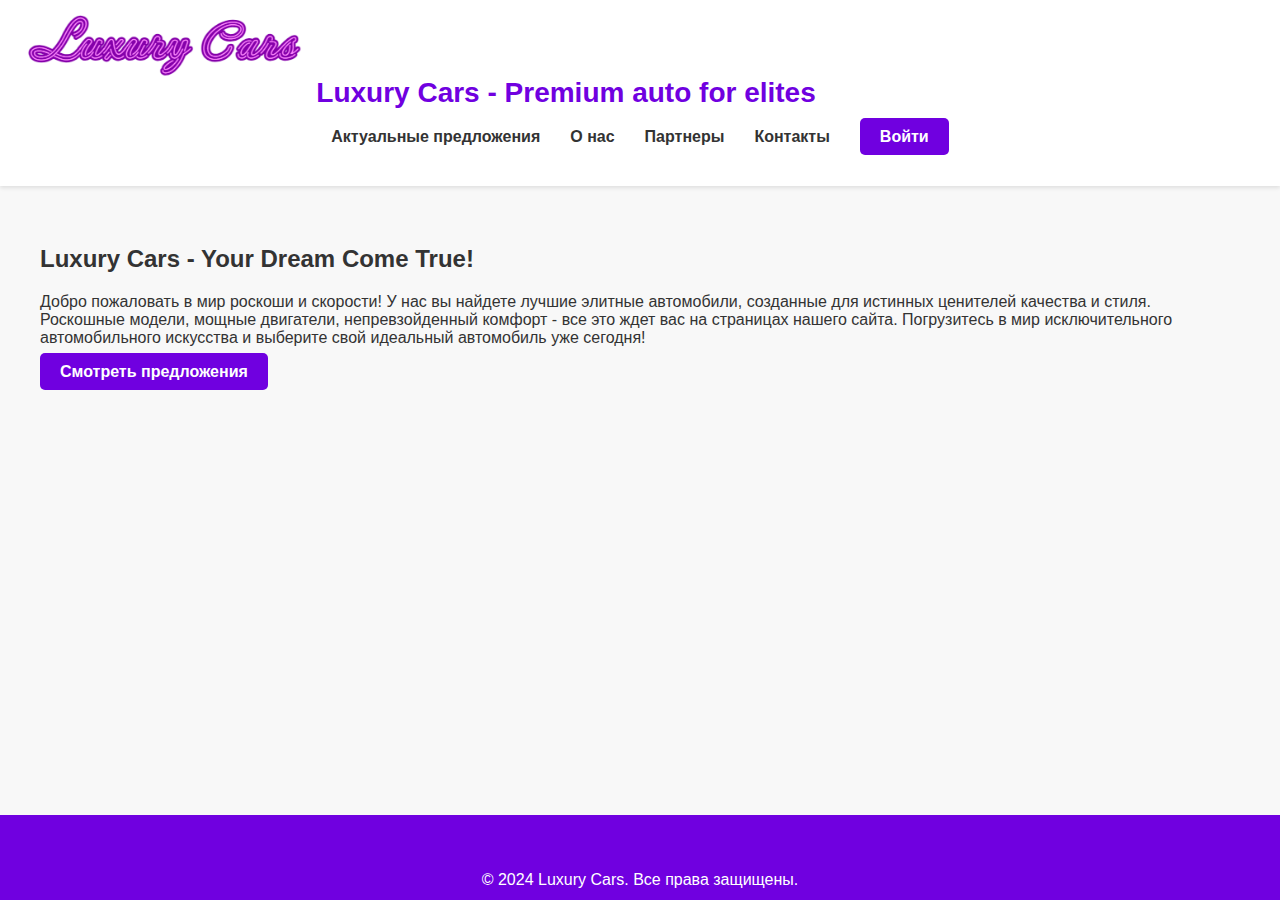
<file: index.html>
<!DOCTYPE html>
<html lang="ru">
<head>
    <meta charset="UTF-8">
    <meta name="viewport" content="width=device-width, initial-scale=1.0">
    <title>Luxury Cars</title>
    <link rel="stylesheet" href="styles.css">
	<link rel="manifest" href="manifest.json">
</head>
<body>
    <header>
        <div class="container">
            <div class="logo-container"> 
                <a href="index.html"> <img src="Logo.png" width="330" height = "auto" alt="Логотип Luxury Cars" class="logo"> </a>
            </div>
            <div class="title-container">
                <a href="index.html" text-decoration:none> <h1 class="title">Luxury Cars - Premium auto for elites</h1></a>
            </div>
            <nav>
                <ul>
                    <li><a href="deals.html">Актуальные предложения</a></li>
                    <li><a href="about.html">О нас</a></li>
                    <li><a href="partners.html">Партнеры</a></li>
                    <li><a href="contact.html">Контакты</a></li>
                    <li><a href="come_in.html" class="login-button">Войти</a></li>
                </ul>
            </nav>
        </div>
	</header>

    <main>
        <section class="hero">
            <div class="container">
                <h2>Luxury Cars - Your Dream Come True!</h2>
                <p>Добро пожаловать в мир роскоши и скорости! У нас вы найдете лучшие элитные автомобили, созданные для истинных ценителей качества и стиля. Роскошные модели, мощные двигатели, непревзойденный комфорт - все это ждет вас на страницах нашего сайта. Погрузитесь в мир исключительного автомобильного искусства и выберите свой идеальный автомобиль уже сегодня!</p>
				<a href="deals.html" class="button">Смотреть предложения</a>
            </div>
        </section>
    </main>

    <footer>
        <div class="container">
            <p>&copy; 2024 Luxury Cars. Все права защищены.</p>
		</div>
    </footer>

    <script src="pwabuilder-sw-register.js"></script>
</body>
</html>
</file>
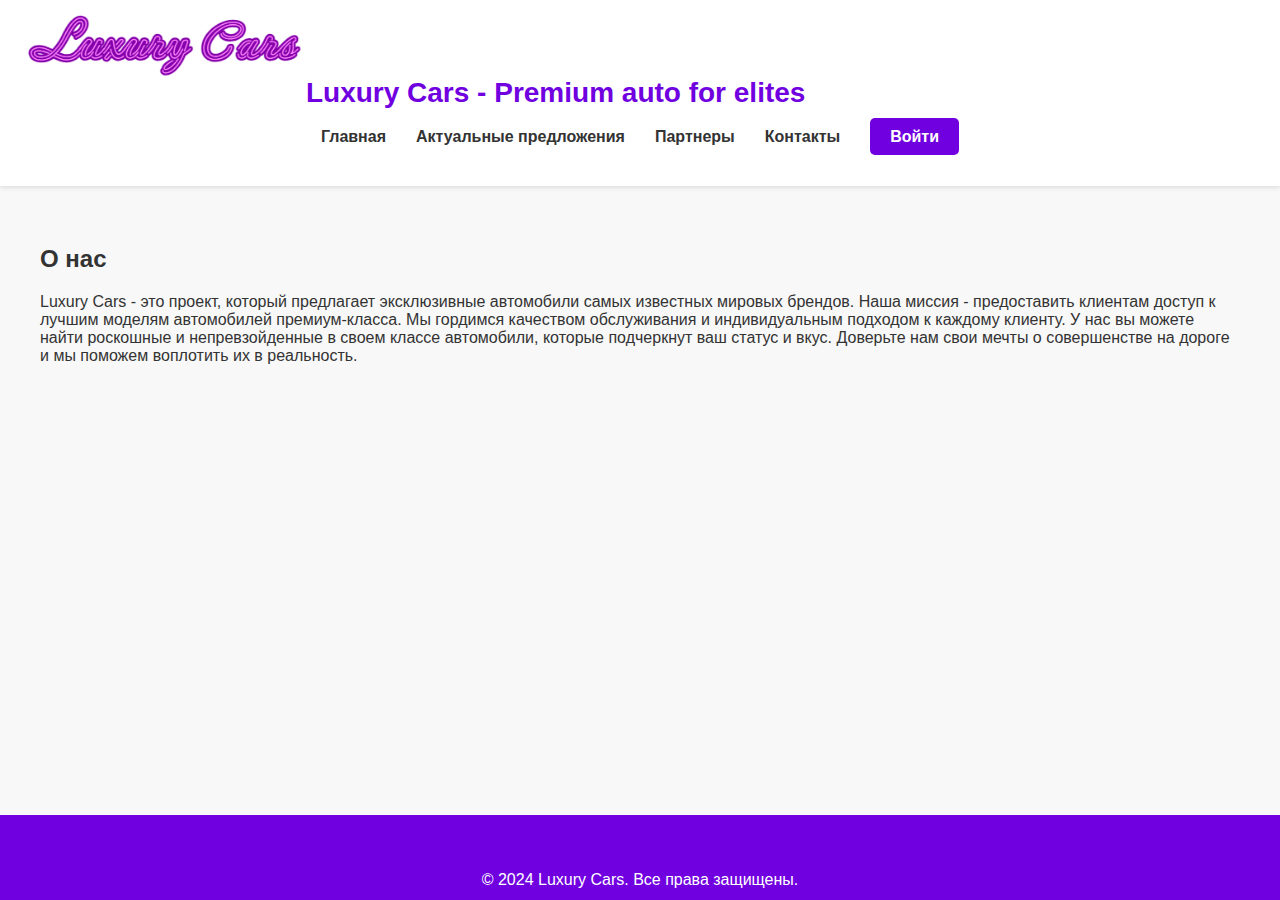
<file: about.html>
<!DOCTYPE html>
<html lang="ru">
<head>
    <meta charset="UTF-8">
    <meta name="viewport" content="width=device-width, initial-scale=1.0">
    <title>Luxury Cars</title>
    <link rel="stylesheet" href="styles.css">
	<link rel="manifest" href="manifest.json">
</head>
<body>
    <header>
        <div class="container">
            <div class="logo-container"> 
                <a href="index.html"> <img src="Logo.png" width="330" height = "auto" alt="Логотип Luxury Cars" class="logo"> </a>
            </div>
            <div class="title-container">
                <a href="index.html" text-decoration:none> <h1 class="title">Luxury Cars - Premium auto for elites</h1></a>
            </div>
            <nav>
                <ul>
                    <li><a href="index.html">Главная</a></li>
                    <li><a href="deals.html">Актуальные предложения</a></li>
                    <li><a href="partners.html">Партнеры</a></li>
                    <li><a href="contact.html">Контакты</a></li>
                    <li><a href="come_in.html" class="login-button">Войти</a></li>
                </ul>
            </nav>
        </div>
	</header>

    <main>
        <section id="about" class="about">
            <div class="container">
                <h2>О нас</h2>
                <p>Luxury Cars - это проект, который предлагает эксклюзивные автомобили самых известных мировых брендов. Наша миссия - предоставить клиентам доступ к лучшим моделям автомобилей премиум-класса. Мы гордимся качеством обслуживания и индивидуальным подходом к каждому клиенту. У нас вы можете найти роскошные и непревзойденные в своем классе автомобили, которые подчеркнут ваш статус и вкус. Доверьте нам свои мечты о совершенстве на дороге и мы поможем воплотить их в реальность.</p>
            </div>
        </section>
    </main>

    <footer>
        <div class="container">
            <p>&copy; 2024 Luxury Cars. Все права защищены.</p>
        </div>
    </footer>

    <script src="/pwabuilder-sw-register.js"></script>
</body>
</html>
</file>
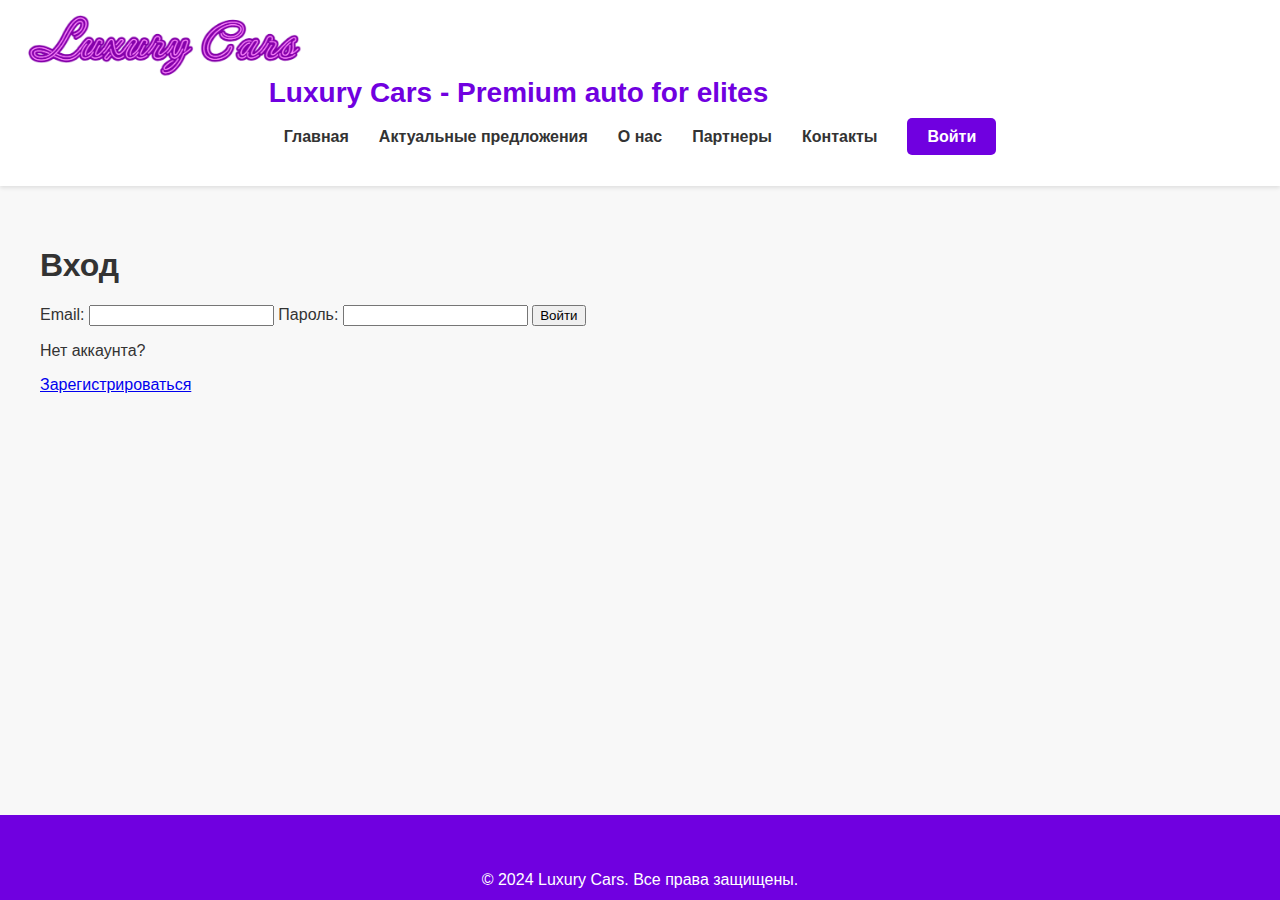
<file: come_in.html>
<!DOCTYPE html>
<html lang="ru">
<head>
    <meta charset="UTF-8">
    <meta name="viewport" content="width=device-width, initial-scale=1.0">
    <title>Luxury Cars</title>
    <link rel="stylesheet" href="styles.css">
	<link rel="manifest" href="manifest.json">
</head>
<body>
    <header>
        <div class="container">
            <div class="logo-container"> 
                <a href="index.html"> <img src="Logo.png" width="330" height = "auto" alt="Логотип Luxury Cars" class="logo"> </a>
            </div>
            <div class="title-container">
                <a href="index.html" text-decoration:none> <h1 class="title">Luxury Cars - Premium auto for elites</h1></a>
            </div>
		<nav>
        <ul>
          <li><a href="index.html">Главная</a></li>
          <li><a href="deals.html">Актуальные предложения</a></li>
          <li><a href="about.html">О нас</a></li>
          <li><a href="partners.html">Партнеры</a></li>
          <li><a href="contact.html">Контакты</a></li>
          <li><a href="come_in.html" class="login-button">Войти</a></li>
        </ul>
      </nav>
    </div>
	</header>

  <main>
    <section class="container">
      <h1>Вход</h1>
      <form id="login-form">
        <label for="email">Email:</label>
        <input type="email" id="email" name="email" required>
        <label for="password">Пароль:</label>
        <input type="password" id="password" name="password" required>
        <button type="submit">Войти</button>
      </form>
      <p>Нет аккаунта? </p><a href="register.html">Зарегистрироваться</a>
    </section>
  </main>

  <footer>
    <div class="container">
      <p>&copy; 2024 Luxury Cars. Все права защищены.</p>
    </div>
  </footer>

	<script src="/pwabuilder-sw-register.js"></script>
</body>
</html>
</file>
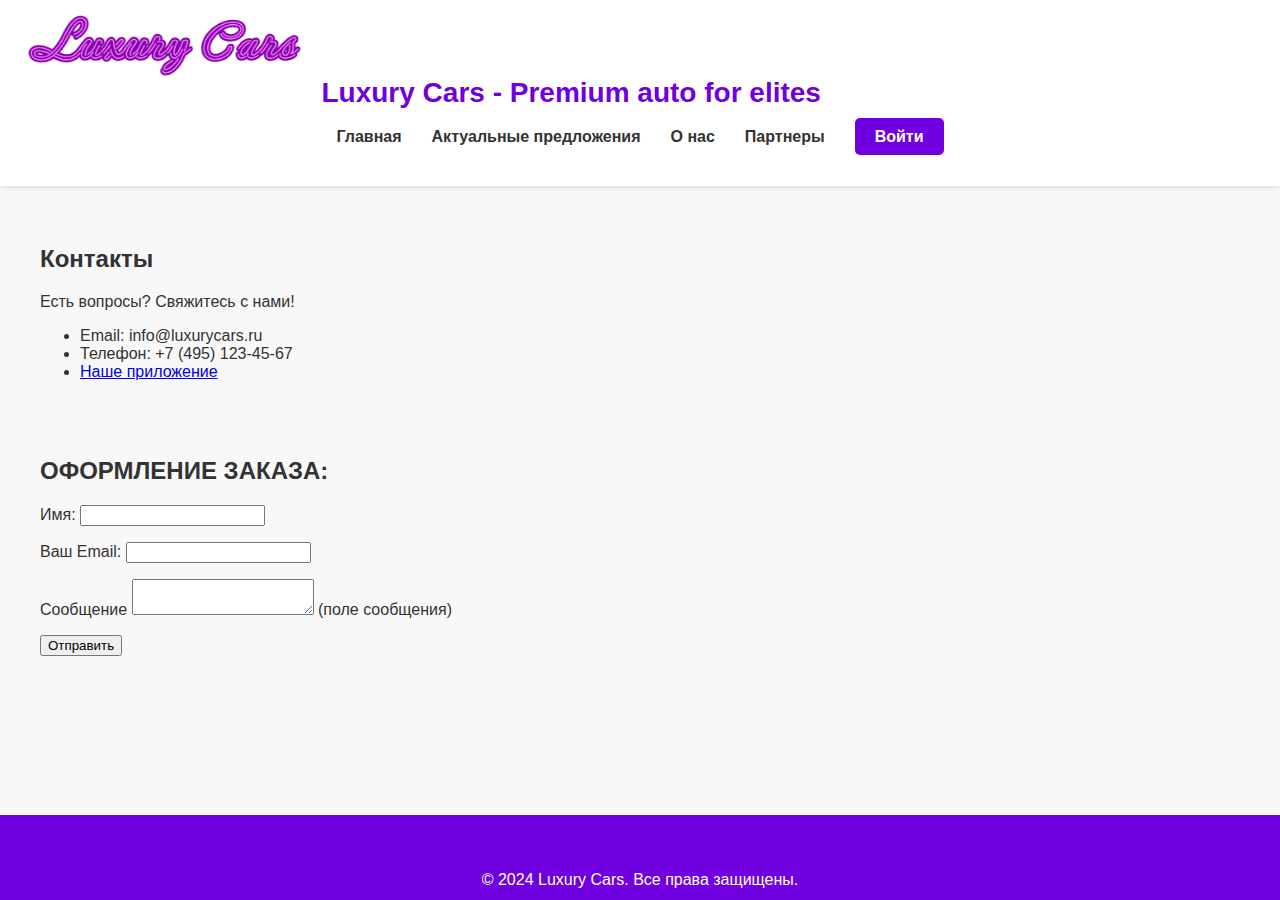
<file: contact.html>
<!DOCTYPE html>
<html lang="ru">
<head>
    <meta charset="UTF-8">
    <meta name="viewport" content="width=device-width, initial-scale=1.0">
    <title>Luxury Cars - Premium auto for elites</title>
    <link rel="stylesheet" href="styles.css">
	<link rel="manifest" href="manifest.json">
</head>
<body>
    <header>
        <div class="container">
            <div class="logo-container"> 
                <a href="index.html"> <img src="Logo.png" width="330" height = "auto" alt="Логотип Luxury Cars" class="logo"> </a>
            </div>
            <div class="title-container">
                <a href="index.html" text-decoration:none> <h1 class="title">Luxury Cars - Premium auto for elites</h1></a>
            </div>
            <nav>
                <ul>
                    <li><a href="index.html">Главная</a></li>
                    <li><a href="deals.html">Актуальные предложения</a></li>
                    <li><a href="about.html">О нас</a></li>
                    <li><a href="partners.html">Партнеры</a></li>
                    <li><a href="come_in.html" class="login-button">Войти</a></li>
                </ul>
            </nav>
        </div>
	</header>

    <main>
        <section id="contact" class="contact">
            <div class="container">
                <h2>Контакты</h2>
                <p>Есть вопросы? Свяжитесь с нами!</p>
                <ul>
                    <li>Email: info@luxurycars.ru</li>
                    <li>Телефон: +7 (495) 123-45-67</li>
                    <li><a href="https://www.figma.com/design/5T4ezZpy04t2bZ7LOhS8mU/Basics-of-Mobile-Applications?node-id=0-1&t=ajR1UWhdPitiux7B-1" target="_blank">Наше приложение</a></li>
                </ul>
            </div>
        </section>
		<div class="container">
			<h2>ОФОРМЛЕНИЕ ЗАКАЗА:</h2>
				<form name="form1" method="post" action="test.php"><p> 
				Имя: <input type="text" name="name"></p><p> 
				Ваш Email: <input  type="text" name="email"></p>
				<p> Сообщение 
				<textarea name="message"></textarea> (поле сообщения) </p>
				<p><input type="submit" name="send" value="Отправить"></p>
				</form>
		 </div>
    </main>

    <footer>
        <div class="container">
            <p>&copy; 2024 Luxury Cars. Все права защищены.</p>
        </div>
    </footer>

   <script src="/pwabuilder-sw-register.js"></script>
</body>
</html>
</file>
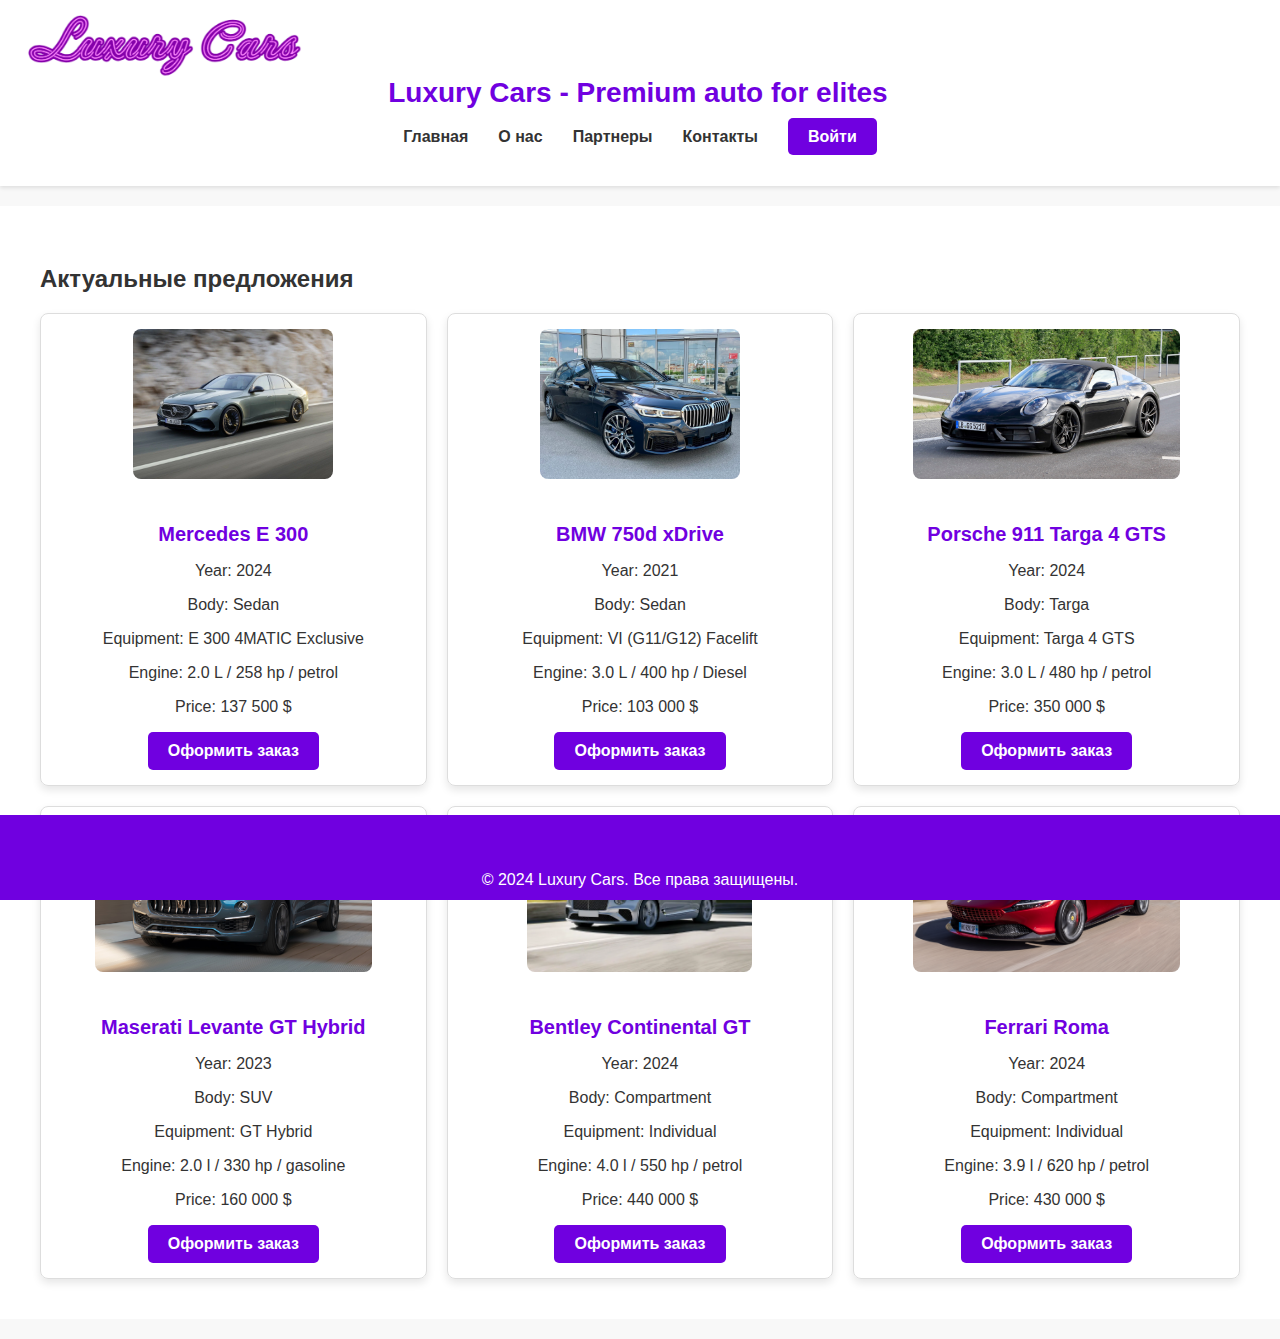
<file: deals.html>
<!DOCTYPE html>
<html lang="ru">
<head>
    <meta charset="UTF-8">
    <meta name="viewport" content="width=device-width, initial-scale=1.0">
    <title>Luxury Cars</title>
    <link rel="stylesheet" href="styles.css">
	<link rel="manifest" href="manifest.json">	
</head>
<body>
    <header>
        <div class="container">
            <div class="logo-container"> 
                <a href="index.html"> <img src="Logo.png" width="330" height = "auto" alt="Логотип Luxury Cars" class="logo"> </a>
            </div>
            <div class="title-container">
                <a href="index.html" text-decoration:none> <h1 class="title">Luxury Cars - Premium auto for elites</h1></a>
            </div>
            <nav>
                <ul>
                    <li><a href="index.html">Главная</a></li>
                    <li><a href="about.html">О нас</a></li>
                    <li><a href="partners.html">Партнеры</a></li>
                    <li><a href="contact.html">Контакты</a></li>
                    <li><a href="come_in.html" class="login-button">Войти</a></li>
                </ul>
            </nav>
        </div>
	</header>

    <main>
        <section id="deals" class="deals">
            <div class="container">
                <h2>Актуальные предложения</h2>
                <div class="deals-grid">
                    <div class="deal">
                        <div class="deal-content"> 
                            <img src="Mercedes E300.jpg" alt="Mercedes E 300"> 
							<h3>Mercedes E 300</h3>
                            <p>Year: 2024</p>
							<p>Body: Sedan</p>
							<p>Equipment: E 300 4MATIC Exclusive</p>
							<p>Engine: 2.0 L / 258 hp / petrol</p>  								
							<p>Price: 137 500 $</p>
                        </div>
                        <a href="contact.html" class="button">Оформить заказ</a>
                    </div>
					<div class="deal">
                        <div class="deal-content"> 
                            <img src="BMW 750d.jpg" alt="BMW 750d"> 
							<h3>BMW 750d xDrive</h3>
                            <p>Year: 2021</p>
							<p>Body: Sedan</p>
							<p>Equipment: VI (G11/G12) Facelift</p>
							<p>Engine: 3.0 L / 400 hp / Diesel</p>  								
							<p>Price: 103 000 $ </p>
                        </div>
                        <a href="contact.html" class="button">Оформить заказ</a>
                    </div>
					<div class="deal">
                        <div class="deal-content"> 
                            <img src="Porsche 911.jpg" alt="Porsche 911 Targa 4 GTS"> 
							<h3>Porsche 911 Targa 4 GTS</h3>
                            <p>Year: 2024</p>
							<p>Body: Targa</p>
							<p>Equipment: Targa 4 GTS</p>
							<p>Engine: 3.0 L / 480 hp / petrol</p>  								
							<p>Price: 350 000 $</p>
                        </div>
                        <a href="contact.html" class="button">Оформить заказ</a>
                    </div>
					<div class="deal">	
						<div class="deal-content"> 
                            <img src="Maserati Levante.jpg" alt="Maserati Levante GT Hybrid"> 
							<h3>Maserati Levante GT Hybrid</h3>
                            <p>Year: 2023</p>
							<p>Body: SUV</p>
							<p>Equipment: GT Hybrid</p>
							<p>Engine: 2.0 l / 330 hp / gasoline</p>  								
							<p>Price: 160 000 $</p>
                        </div>
						 <a href="contact.html" class="button">Оформить заказ</a>
                    </div>
					<div class="deal">
                        <div class="deal-content"> 
                            <img src="Bentley Continental.jpg" alt="Bentley Continental GT"> 
							<h3>Bentley Continental GT</h3>
                            <p>Year: 2024</p>
							<p>Body: Compartment</p>
							<p>Equipment: Individual</p>
							<p>Engine: 4.0 l / 550 hp / petrol</p>  								
							<p>Price: 440 000 $</p>
                        </div>
                        <a href="contact.html" class="button">Оформить заказ</a>
                    </div>
					<div class="deal">
                        <div class="deal-content"> 
                            <img src="Ferrari Roma.jpg" alt="Ferrari Roma"> 
							<h3>Ferrari Roma</h3>
                            <p>Year: 2024</p>
							<p>Body: Compartment</p>
							<p>Equipment: Individual</p>
							<p>Engine: 3.9 l / 620 hp / petrol</p>  								
							<p>Price: 430 000 $</p>
                        </div>
                        <a href="contact.html" class="button">Оформить заказ</a>
                    </div>
                </div>
            </div>
        </section>
    </main>

    <footer>
        <div class="container">
            <p>&copy; 2024 Luxury Cars. Все права защищены.</p>
        </div>
  </footer>
   <script src="/pwabuilder-sw-register.js"></script>	
</body>
</html>
</file>
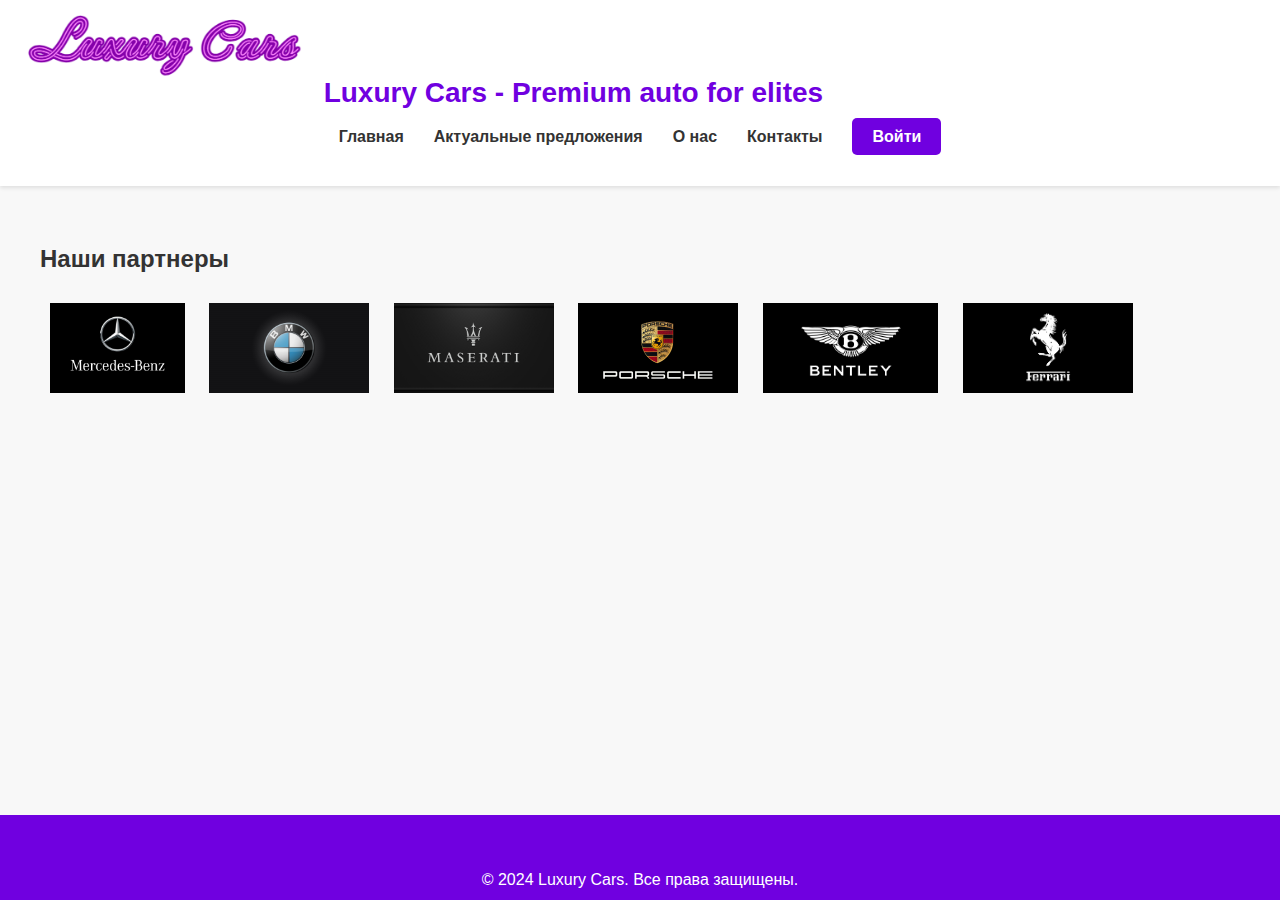
<file: partners.html>
<!DOCTYPE html>
<html lang="ru">
<head>
    <meta charset="UTF-8">
    <meta name="viewport" content="width=device-width, initial-scale=1.0">
    <title>Luxury Cars</title>
    <link rel="stylesheet" href="styles.css">
	<link rel="manifest" href="manifest.json">
</head>
<body>
    <header>
        <div class="container">
            <div class="logo-container"> 
                <a href="index.html"> <img src="Logo.png" width="330" height = "auto" alt="Логотип Luxury Cars" class="logo"> </a>
            </div>
            <div class="title-container">
                <a href="index.html" text-decoration:none> <h1 class="title">Luxury Cars - Premium auto for elites</h1></a>
            </div>
            <nav>
                <ul>
                    <li><a href="index.html">Главная</a></li>
                    <li><a href="deals.html">Актуальные предложения</a></li>
                    <li><a href="about.html">О нас</a></li>
                    <li><a href="contact.html">Контакты</a></li>
                   <li><a href="come_in.html" class="login-button">Войти</a></li>
                </ul>
            </nav>
        </div>
	</header>

    <main>
        <section id="partners" class="partners">
            <div class="container">
                <h2>Наши партнеры</h2>
                <div class="partners-logos">
                    <a href="https://www.mercedes-benz.com/en/" target="_blank"> <img src="Mercedes_Logo.jpeg" alt="Логотип Mercedes" class="partner-logo"></a> 
                    <a href="https://www.bmw.com/en/index.html" target="_blank"><img src="BMW_Logo.jpeg" alt="Логотип BMW"class="partner-logo"></a>
                    <a href="https://maserati-avilon.ru/" target="_blank"><img src="Maserati_Logo.jpeg" alt="Логотип Maserati"class="partner-logo"></a>
                    <a href="https://www.porsche.com/" target="_blank"><img src="Porsche_Logo.jpeg" alt="Логотип Porsche"class="partner-logo"></a>
                    <a href="https://www.bentleymotors.com/en.html" target="_blank"><img src="Bentley_Logo.jpeg" alt="Логотип Bentley"class="partner-logo"></a>
					<a href="https://ferrari-avilon.ru/" target="_blank"><img src="Ferrari_Logo.jpeg" alt="Логотип Cadillac"class="partner-logo"></a>
                </div>
            </div>
        </section>
    </main>

    <footer>
        <div class="container">
            <p>&copy; 2024 Luxury Cars. Все права защищены.</p>
        </div>
    </footer>

    <script src="/pwabuilder-sw-register.js"></script>
</body>
</html>
</file>
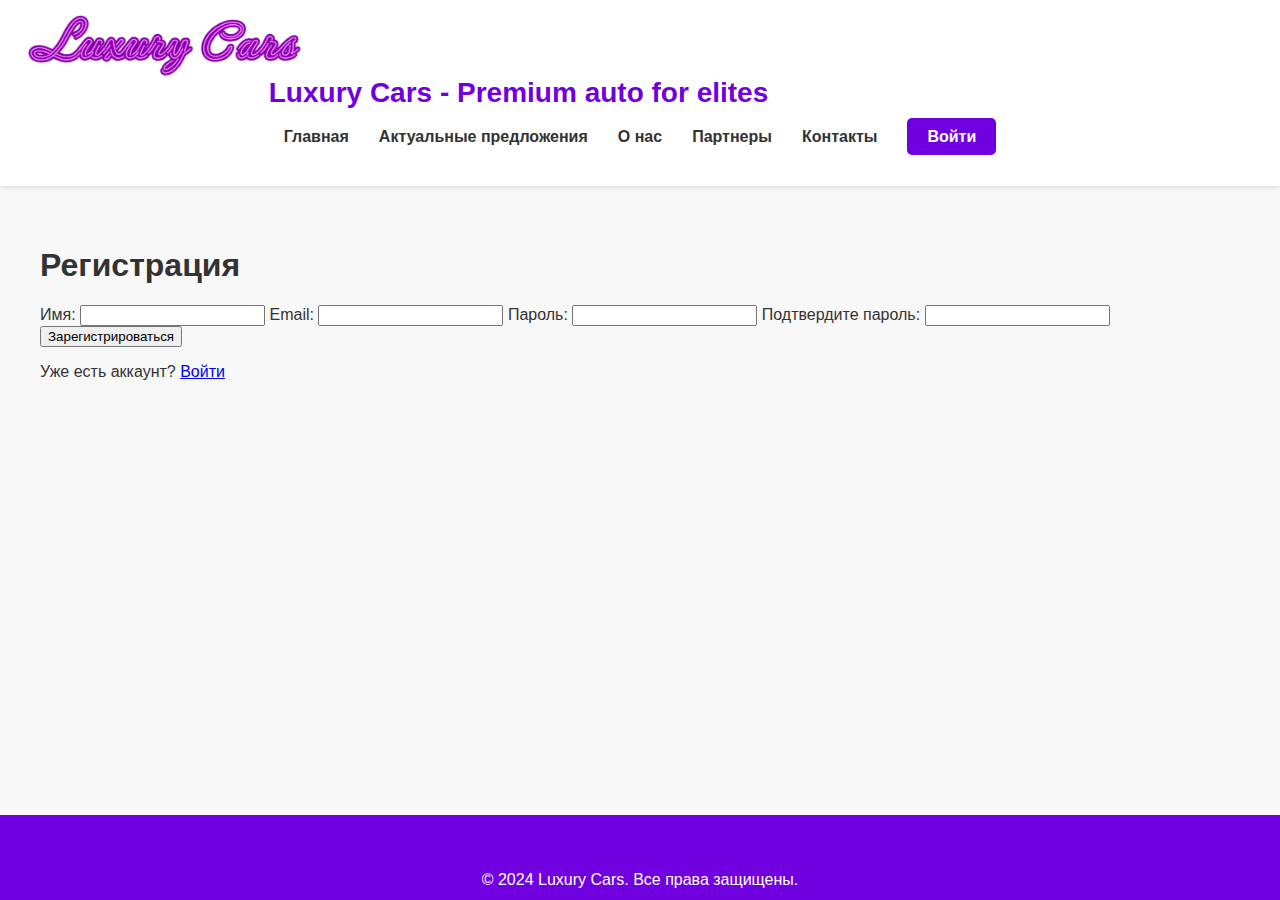
<file: register.html>
<!DOCTYPE html>
<html lang="ru">
<head>
    <meta charset="UTF-8">
    <meta name="viewport" content="width=device-width, initial-scale=1.0">
    <title>Luxury Cars</title>
    <link rel="stylesheet" href="styles.css">
	<link rel="manifest" href="manifest.json">
</head>
<body>
    <header>
        <div class="container">
            <div class="logo-container"> 
                <a href="index.html"> <img src="Logo.png" width="330" height = "auto" alt="Логотип Luxury Cars" class="logo"> </a>
            </div>
            <div class="title-container">
                <a href="index.html" text-decoration:none> <h1 class="title">Luxury Cars - Premium auto for elites</h1></a>
            </div>
      <nav>
        <ul>
          <li><a href="index.html">Главная</a></li>
          <li><a href="deals.html">Актуальные предложения</a></li>
          <li><a href="about.html">О нас</a></li>
          <li><a href="partners.html">Партнеры</a></li>
          <li><a href="contact.html">Контакты</a></li>
          <li><a href="come_in.html" class="login-button">Войти</a></li>
        </ul>
      </nav>
    </div>
	</header>

  <main>
    <section class="container">
      <h1>Регистрация</h1>
      <form id="registration-form">
        <label for="name">Имя:</label>
        <input type="text" id="name" name="name" required>

        <label for="email">Email:</label>
        <input type="email" id="email" name="email" required>

        <label for="password">Пароль:</label>
        <input type="password" id="password" name="password" required>

        <label for="confirm-password">Подтвердите пароль:</label>
        <input type="password" id="confirm-password" name="confirm-password" required>

        <button type="submit">Зарегистрироваться</button>
      </form>
      <p>Уже есть аккаунт? <a href="come_in.html">Войти</a></p>
    </section>
  </main>

  <footer>
    <div class="container">
      <p>&copy; 2024 Luxury Cars. Все права защищены.</p>
    </div>
  </footer>

	<script src="/pwabuilder-sw-register.js"></script>
</body>
</html>
</file>
<file: styles.css>
body {
  font-family: Arial, sans-serif;
  margin: 0;
  padding: 0;
  background-color: #f8f8f8;
  color: #333;
}

.container {
  max-width: 1200px;
  margin: 0 auto;
  padding: 20px;
}

/* Заголовок */
header {
  background-color: #fff;
  padding: 20px 0;
  box-shadow: 0 2px 4px rgba(0, 0, 0, 0.1);
  display: flex;
  align-items: center;
  position: relative;
}

.logo-container {
  position: absolute;
  top: 0;
  left: 0;
}

.title-container a {
  margin-left: 150px;
  text-decoration: none;
}

/* Внутри стилей header */
.title {
  font-size: 28px;
  font-weight: bold;
  color: #7000e0;
  text-align: left;
  text-decoration: none;
}

/* Навигация */
nav {
  text-align: center;
}

nav ul {
  list-style: none;
  padding: 0;
  margin: 0;
  display: flex;
  justify-content: center;
  white-space: nowrap;
}

nav li {
  margin: 0 15px;
}

nav a {
  text-decoration: none;
  color: #333;
  font-weight: bold;
  transition: color 0.3s ease;
}

nav a:hover {
  color: #7000e0;
}

.login-button {
  background-color: #7000e0;
  color: #fff;
  padding: 10px 20px;
  border-radius: 5px;
  font-weight: bold;
  transition: background-color 0.3s ease;
}

.login-button:hover {
  background-color: #ad06ea;
}

/* Основной контент */
main {
  padding: 20px 0;
}

/* Раздел с предложениями */
.deals {
  background-color: #fff;
  padding: 20px;
}

.deals-grid {
  display: grid;
  grid-template-columns: repeat(3, 1fr);
  gap: 20px;
}

.deal {
  border: 1px solid #ddd;
  padding: 15px;
  text-align: center;
  border-radius: 8px;
  box-shadow: 0 4px 8px rgba(0, 0, 0, 0.1);
  transition: transform 0.3s ease, box-shadow 0.3s ease;
  position: relative;
  display: flex;
  flex-direction: column;
  align-items: center;
}

.deal:hover {
  transform: translateY(-5px);
  box-shadow: 0 10px 20px rgba(0, 0, 0, 0.2);
}

/* Стили для изображения внутри .deal */
.deal img {
  max-width: 100%;
  height: auto;
  margin-bottom: 20px;
  border-radius: 8px;
  transition: opacity 0.3s ease;
  max-height: 150px;
}

.deal:hover img {
  opacity: 0.8;
}

/* Стили для заголовка h3 внутри .deal */
.deal h3 {
  font-size: 20px;
  font-weight: bold;
  margin-bottom: 5px;
  color:  #7000e0;
}

/* Стили для кнопок */
.button {
  background-color:  #7000e0;
  color: #fff;
  padding: 10px 20px;
  border: none;
  border-radius: 5px;
  cursor: pointer;
  text-decoration: none;
  font-weight: bold;
  transition: background-color 0.3s ease;
}

.button:hover {
  background-color: #ad06ea;
}

/* Футер */
footer {
  background-color: #7000e0; /* #333 */
  color: #fff;    
  padding: 20px 0; /* 20px 0 */
  text-align: center;
  position: fixed;
  bottom: 0;
  width: 100%;
  height: 5%; 
  z-index: 1;
}

/* Стили для изображения в футере */
.footer-image {
  display: block;
  margin: 20px auto;
  max-width: 500px;
  height: auto;
}

/* Стили для логотипов партнеров */
.partner-logo {
  width: auto;
  height: 90px;
  object-fit: cover;
  margin: 10px;
}

/* Стиль кнопки "Предложить партнёра" */
.feedback-button {
  display: block;
  margin: 20px auto;
  padding: 10px 20px;
  background-color:  #7000e0;
  color: #fff;
  border: none;
  border-radius: 5px;
  font-size: 16px;
  cursor: pointer;
  text-decoration: none; /* Убираем подчеркивание */
}

.feedback-button:hover {
  background-color: #ad06ea; /* Изменяем цвет при наведении */
}

/* Стиль модального окна */
.modal {
  display: none;
  position: fixed;
  z-index: 1;
  left: 0;
  top: 0;
  width: 100%;
  height: 100%;
  overflow: auto;
  background-color: rgba(0, 0, 0, 0.4);
}

.modal-content {
  background-color: #fefefe;
  margin: 15% auto;
  padding: 20px;
  border: 1px solid #888;
  width: 80%;
}

/* Кнопка закрытия модального окна */
.close {
  color: #aaa;
  float: right;
  font-size: 28px;
  font-weight: bold;
  cursor: pointer;
}

.close:hover,
.close:focus {
  color: black;
  text-decoration: none;
  cursor: pointer;
}

/* Стиль формы в модальном окне */
#feedbackForm label {
  display: block;
  margin-bottom: 5px;
}

/* Личный кабинет */
#user-profile {
  display: flex;
  align-items: center;
  gap: 20px;
  margin-top: 20px; 
}

#avatar-container {
  width: 200px;
  height: 200px;
  overflow: hidden;
  border-radius: 10%; 
}

#user-avatar {
  width: 100%;
  height: auto;
}

#user-info {
  /* Стилизация текста */
  font-size: 16px;
}

#user-info p {
  margin-bottom: 5px;
}

#user-info span {
  font-weight: bold;
}

/* Стили для аватарки */
#avatar-container img { /* Изменяем стили для изображения внутри #avatar-container */
  width: 100%; /* Задаем ширину изображения 100% контейнера */
  height: auto; /* Автоматически устанавливаем высоту, чтобы сохранить пропорции */
  object-fit: cover; /* Обрезаем изображение, чтобы оно полностью заполнило контейнер */
}
</file>
